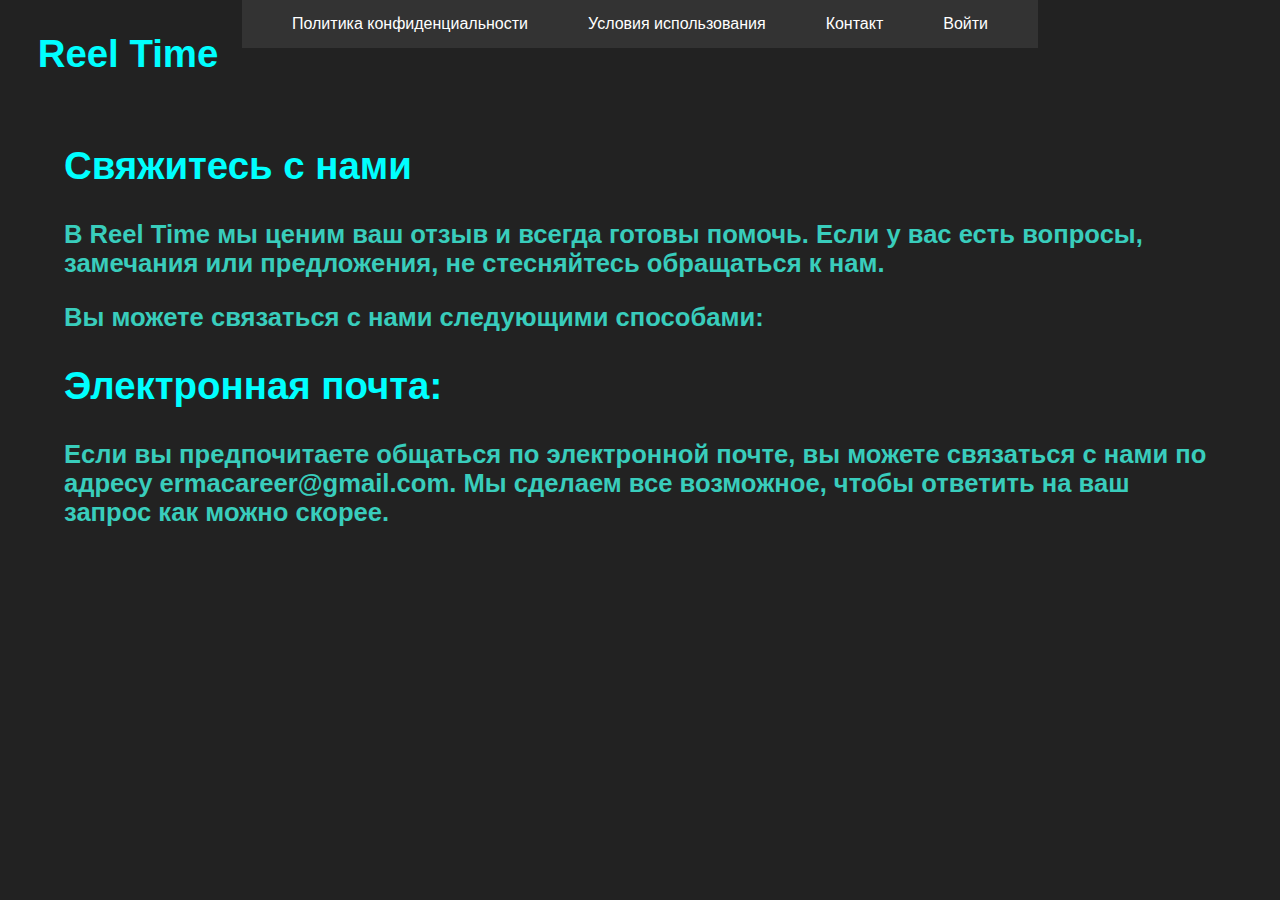
<file: contact.html>
<!DOCTYPE html>
<html lang="ru">

<head>
    <meta charset="UTF-8">
    <meta http-equiv="X-UA-Compatible" content="IE=edge">
    <meta name="viewport" content="width=device-width, initial-scale=1.0">
    <link rel="stylesheet" href="style.css">
    <title>Контакты</title>
    <link rel="shortcut icon" href="/icons/icon.ico" type="image/x-icon">
    <style>
        body {
            font-family: Arial, sans-serif;
            margin: 0;
            padding: 0;
            background-color: #222;
            color: #fff;
        }
        .reel{
          margin-left: -80%;
          position:absolute; 
          font-size: 40px;
          display: flex;
          
        }
  
        .navbar {
            display: flex;
            justify-content: space-between;
            align-items: center;
            padding: 10px 20px;
            background-color: #333;
        }
  
        .navbar-left,
        .navbar-right {
            display: flex;
        }
  
        .navbar a {
            color: #fff;
            text-decoration: none;
            margin: 0 20px;
            padding: 5px 10px;
            border-radius: 5px;
        }
  
        .navbar a:hover {
            background-color: #555;
        }
  
        .menu-icon {
            display: none;
            flex-direction: column;
            cursor: pointer;
           
        }
  
        .menu-icon div {
            width: 25px;
            height: 3px;
            background-color: #fff;
            margin: 4px;
            
        }
  
        .search-container {
            margin-top: 50px;
        }
  
        .alwaysVisibleContent {
            text-align: center;
            margin-top: 20px;
        }
        .h2{
          display: none;
        }
  
        .video {
            margin-top: 20px;
        }
  
        @media (max-width: 768px) {
          .reel{
            position: relative;
            margin-right: -30%;
            margin-bottom: -30px;
          }
            .navbar {
                flex-direction: column;
                align-items: flex-start;
            }
  
            .navbar-left,
            .navbar-right {
                flex-direction: column;
                width: 100%;
                display: none;
            }
  
            .navbar a {
                margin: 5px 0;
            }
  
            .menu-icon  {
                display: flex;
            }
  
            .search-container {
                width: 70%;
                display: flex;
                flex-direction: row;
                align-items: center;
                margin-bottom: 10%;
               
                position: relative;
            }
  
            .search-container input {
                width: 80%;
            }
        }
  
        @media (max-width: 480px) {
          .reel{ 
            position: sticky;
            width: 10%;
     
            
           }
            .navbar {
                padding: 10px;
            }
  
            .navbar-left,
            .navbar-right {
                align-items: center;
            }
            .search-container {
              width: 10%;
             
            }
            
              
            }
           
  
            .search-container input {
                width: 50%;
                
            }
            
    </style>
</head>

<body>
    <div class="reel">
        <h2>Reel Time</h2>
      </div>
    <div class="navbar">
      
        <div class="menu-icon" onclick="toggleMenu()">
            <div></div>
            <div></div>
            <div></div>
        </div>
        <div class="navbar-left">
            <a href="./privacy-policy.html" target="_blank">Политика конфиденциальности</a>
            <a href="./terms-and-conditions.html" target="_blank">Условия использования</a>
        </div>
        <div class="navbar-right">
            <a href="./contact.html" target="_blank">Контакт</a>
            <a id="login-link" href="./login.html" target="_blank">Войти</a>
        </div>
    </div>

    <div class="information">
      
        
        <h2>Свяжитесь с нами</h2>

        <p>В Reel Time мы ценим ваш отзыв и всегда готовы помочь. Если у вас есть вопросы, замечания или предложения, не стесняйтесь обращаться к нам.</p>

        <p>Вы можете связаться с нами следующими способами:</p>

        <h2>Электронная почта:</h2>

        <p>Если вы предпочитаете общаться по электронной почте, вы можете связаться с нами по адресу ermacareer@gmail.com. Мы сделаем все возможное, чтобы ответить на ваш запрос как можно скорее.</p>

    </div>
    <script>
        // Function to update the login link based on the login status
        function updateLoginLink() {
            const username = localStorage.getItem('username');
            const loginLink = document.getElementById('login-link');
  
            if (username) {
                loginLink.textContent = `Привет, ${username}`;
                loginLink.href = ''; // Clear the href attribute
            } else {
                loginLink.textContent = 'Войти';
                loginLink.href = './login.html'; // Set the href attribute to login.html
            }
        }
  
        // Update the login link when the page is loaded
        window.onload = updateLoginLink;
  
        // Clear the username from localStorage on project restart
        window.addEventListener('beforeunload', function () {
            localStorage.removeItem('username');
        });
  
        // Add event listener to the registration form submit event
        document.getElementById('registrationForm').addEventListener('submit', function (e) {
            e.preventDefault();
  
            const username = document.getElementById('username').value;
            const email = document.getElementById('email').value;
            const password = document.getElementById('password').value;
            const confirmPassword = document.getElementById('confirm_password').value;
  
            if (password !== confirmPassword) {
                alert('Пароли не совпадают.');
                return;
            }
  
            // Retrieve existing users from localStorage
            let users = JSON.parse(localStorage.getItem('users')) || [];
  
            // Check if username already exists
            if (users.some(user => user.username === username)) {
                alert('Имя пользователя уже существует.');
                return;
            }
  
            // Add the new user to the list
            users.push({ username, email, password });
            localStorage.setItem('users', JSON.stringify(users));
  
            // Store the username in localStorage
            localStorage.setItem('username', username);
  
            // Redirect to index.html
            window.location.href = 'index.html';
        });
  
        // Function to toggle the menu display
        function toggleMenu() {
            const navbarLeft = document.querySelector('.navbar-left');
            const navbarRight = document.querySelector('.navbar-right');
            navbarLeft.style.display = navbarLeft.style.display === 'flex' ? 'none' : 'flex';
            navbarRight.style.display = navbarRight.style.display === 'flex' ? 'none' : 'flex';
        }
  
        // Initially open the menu on media devices
        if (window.matchMedia('(max-width: 768px)').matches) {
            const navbarLeft = document.querySelector('.navbar-left');
            const navbarRight = document.querySelector('.navbar-right');
            navbarLeft.style.display = 'flex';
            navbarRight.style.display = 'flex';
        }
    </script>
</body>

</html>
</file>
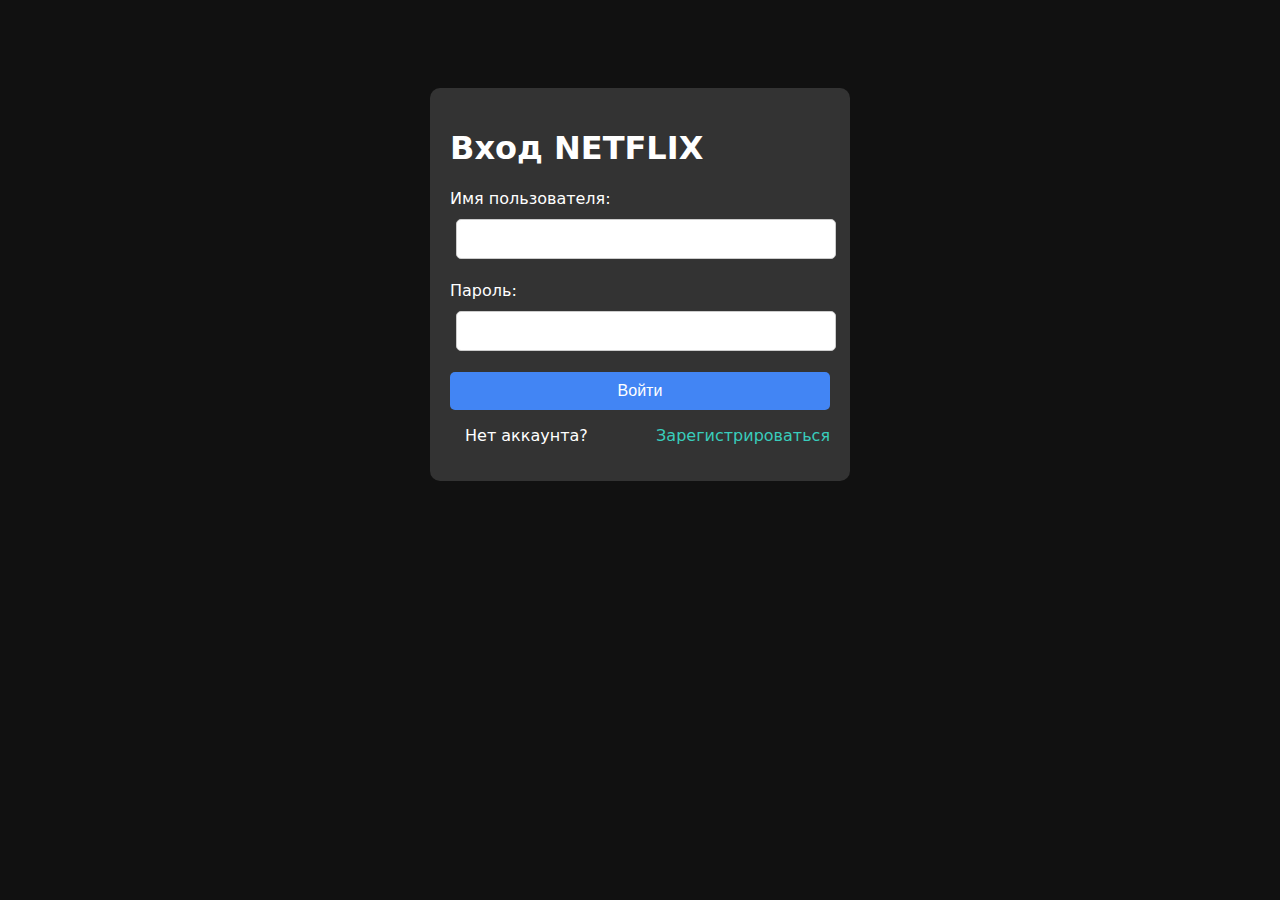
<file: login.html>
<!DOCTYPE html>
<html lang="ru">

<head>
    <meta charset="UTF-8">
    <meta http-equiv="X-UA-Compatible" content="IE=edge">
    <meta name="viewport" content="width=device-width, initial-scale=1.0">
    <link rel="stylesheet" href="style.css">
    <title>Вход</title>
    <link rel="shortcut icon" href="/icons/icon.ico" type="image/x-icon">
    <style>
        .form-group {
            margin-bottom: 15px;
        }

        .form-group label {
            display: block;
            margin-bottom: 5px;
            color: white;
        }

        .form-group input {
            width: 100%;
            padding: 10px;
            box-sizing: border-box;
            border-radius: 5px;
            border: 1px solid #ccc;
        }

        .login-container {
            background-color: #333;
            padding: 20px;
            border-radius: 10px;
            width: 380px;
            margin-top: 80px;
            margin-bottom: 5%;
        }

        button {
            width: 100%;
            padding: 10px;
            border: none;
            border-radius: 5px;
            background-color: #4285f4;
            color: white;
            font-size: 16px;
            cursor: pointer;
        }

        button:hover {
            background-color: #39cdbc;
        }

        h1, p {
            color: white;
        }
    </style>
</head>

<body>
    <div class="login-container">
        <h1>Вход NETFLIX</h1>
        <form id="loginForm" style="color: white;">
            <div class="form-group">
                <label for="username">Имя пользователя:</label>
                <input type="text" id="username" name="username" required>
            </div>
            <div class="form-group">
                <label for="password">Пароль:</label>
                <input type="password" id="password" name="password" required>
            </div>
            <button type="submit">Войти</button>
        </form>
        <p style="justify-content: space-between; margin-left: 15px; display: flex;">
            Нет аккаунта? <a href="registration.html" style="color: #39cdbc; margin-left: 5px;">Зарегистрироваться</a>
        </p>
    </div>
    <script>
        // Add event listener to the login form submit event
        document.getElementById('loginForm').addEventListener('submit', function (e) {
            e.preventDefault();

            const username = document.getElementById('username').value;
            const password = document.getElementById('password').value;

            // Retrieve existing users from localStorage
            let users = JSON.parse(localStorage.getItem('users')) || [];

            // Find the user by username and password
            let user = users.find(user => user.username === username && user.password === password);

            if (user) {
                // Store the username in localStorage
                localStorage.setItem('username', username);

                // Redirect to index.html
                window.location.href = 'index.html';
            } else {
                alert('Неверное имя пользователя или пароль.');
            }
        });
    </script>
</body>

</html>
</file>
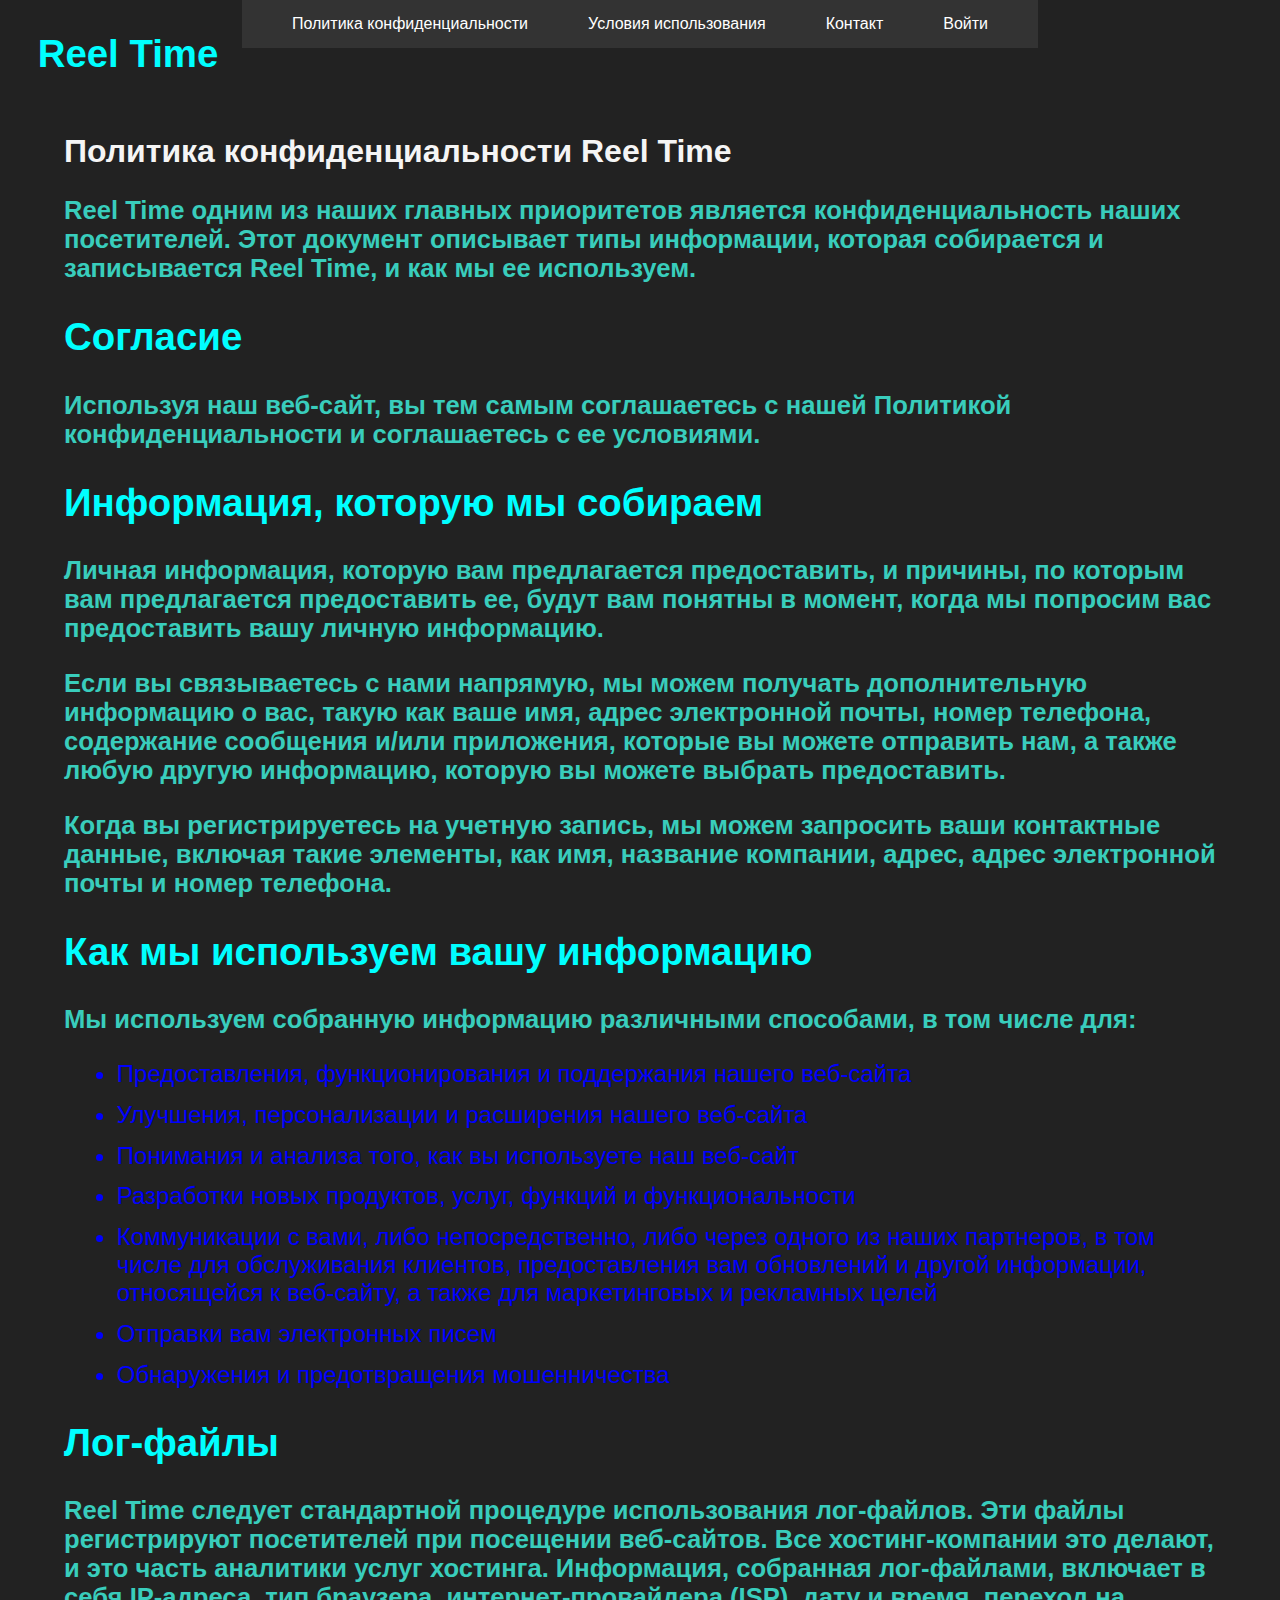
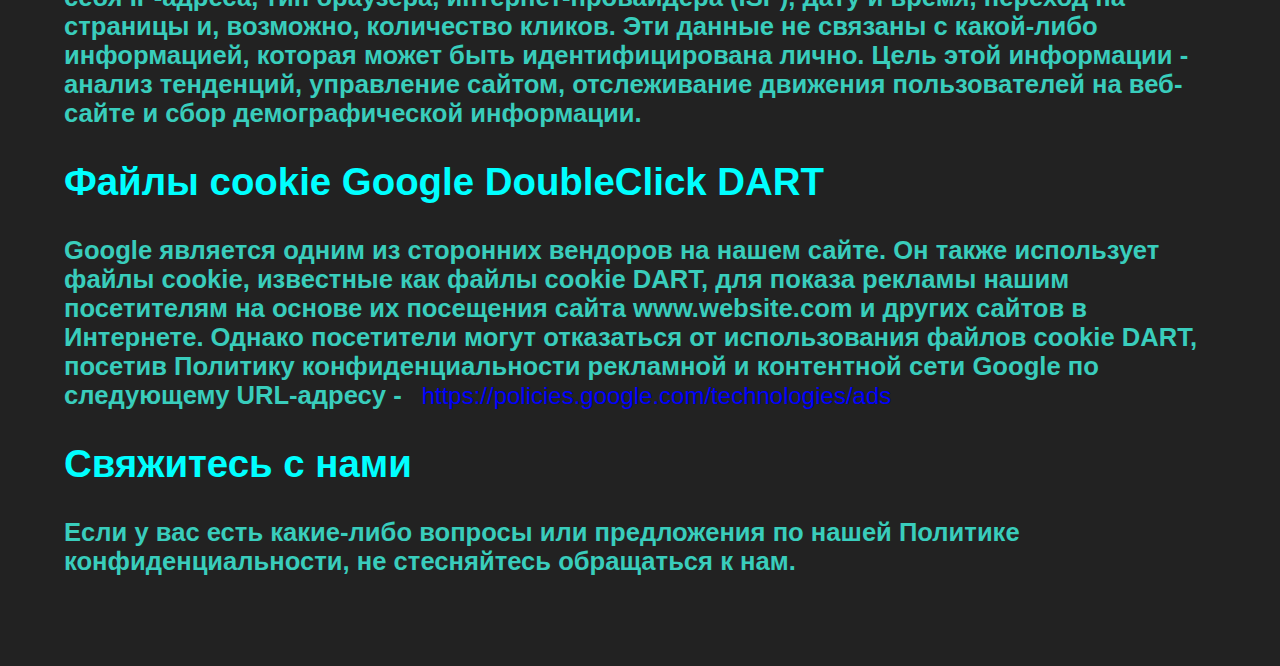
<file: privacy-policy.html>
<!DOCTYPE html>
<html lang="ru">

<head>
    <meta charset="UTF-8">
    <meta http-equiv="X-UA-Compatible" content="IE=edge">
    <meta name="viewport" content="width=device-width, initial-scale=1.0">
    <link rel="stylesheet" href="style.css">
    <title>Политика конфиденциальности</title>
    <link rel="shortcut icon" href="/icons/icon.ico" type="image/x-icon">
    <style>
        body {
            font-family: Arial, sans-serif;
            margin: 0;
            padding: 0;
            background-color: #222;
            color: #fff;
        }
        .reel{
          margin-left: -80%;
          position:absolute; 
          font-size: 40px;
          display: flex;
          
        }
  
        .navbar {
            display: flex;
            justify-content: space-between;
            align-items: center;
            padding: 10px 20px;
            background-color: #333;
        }
  
        .navbar-left,
        .navbar-right {
            display: flex;
        }
  
        .navbar a {
            color: #fff;
            text-decoration: none;
            margin: 0 20px;
            padding: 5px 10px;
            border-radius: 5px;
        }
  
        .navbar a:hover {
            background-color: #555;
        }
  
        .menu-icon {
            display: none;
            flex-direction: column;
            cursor: pointer;
           
        }
  
        .menu-icon div {
            width: 25px;
            height: 3px;
            background-color: #fff;
            margin: 4px;
            
        }
  
        .search-container {
            margin-top: 50px;
        }
  
        .alwaysVisibleContent {
            text-align: center;
            margin-top: 20px;
        }
        .h2{
          display: none;
        }
  
        .video {
            margin-top: 20px;
        }
  
        @media (max-width: 768px) {
          .reel{
            position: relative;
            margin-right: -30%;
            margin-bottom: -30px;
          }
            .navbar {
                flex-direction: column;
                align-items: flex-start;
            }
  
            .navbar-left,
            .navbar-right {
                flex-direction: column;
                width: 100%;
                display: none;
            }
  
            .navbar a {
                margin: 5px 0;
            }
  
            .menu-icon  {
                display: flex;
            }
  
            .search-container {
                width: 70%;
                display: flex;
                flex-direction: row;
                align-items: center;
                margin-bottom: 10%;
               
                position: relative;
            }
  
            .search-container input {
                width: 80%;
            }
        }
  
        @media (max-width: 480px) {
          .reel{ 
            position: sticky;
            width: 10%;
     
            
           }
            .navbar {
                padding: 10px;
            }
  
            .navbar-left,
            .navbar-right {
                align-items: center;
            }
            .search-container {
              width: 10%;
             
            }
            
              
            }
           
  
            .search-container input {
                width: 50%;
                
            }
            
    </style>
</head>

<body>
    <div class="reel">
        <h2>Reel Time</h2>
      </div>
    <div class="navbar">
      
        <div class="menu-icon" onclick="toggleMenu()">
            <div></div>
            <div></div>
            <div></div>
        </div>
        <div class="navbar-left">
            <a href="./privacy-policy.html" target="_blank">Политика конфиденциальности</a>
            <a href="./terms-and-conditions.html" target="_blank">Условия использования</a>
        </div>
        <div class="navbar-right">
            <a href="./contact.html" target="_blank">Контакт</a>
            <a id="login-link" href="./login.html" target="_blank">Войти</a>
        </div>
    </div>

    <div class="information">
      
        
        <h1>Политика конфиденциальности Reel Time</h1>

        <p>Reel Time одним из наших главных приоритетов является конфиденциальность наших посетителей. Этот документ описывает типы информации, которая собирается и записывается Reel Time, и как мы ее используем.</p>
        
        
        
        <h2>Согласие</h2>
        
        <p>Используя наш веб-сайт, вы тем самым соглашаетесь с нашей Политикой конфиденциальности и соглашаетесь с ее условиями.</p>
        
        <h2>Информация, которую мы собираем</h2>
        
        <p>Личная информация, которую вам предлагается предоставить, и причины, по которым вам предлагается предоставить ее, будут вам понятны в момент, когда мы попросим вас предоставить вашу личную информацию.</p>
        <p>Если вы связываетесь с нами напрямую, мы можем получать дополнительную информацию о вас, такую как ваше имя, адрес электронной почты, номер телефона, содержание сообщения и/или приложения, которые вы можете отправить нам, а также любую другую информацию, которую вы можете выбрать предоставить.</p>
        <p>Когда вы регистрируетесь на учетную запись, мы можем запросить ваши контактные данные, включая такие элементы, как имя, название компании, адрес, адрес электронной почты и номер телефона.</p>
        
        <h2>Как мы используем вашу информацию</h2>
        
        <p>Мы используем собранную информацию различными способами, в том числе для:</p>
        
        <ul>
        <li>Предоставления, функционирования и поддержания нашего веб-сайта</li>
        <li>Улучшения, персонализации и расширения нашего веб-сайта</li>
        <li>Понимания и анализа того, как вы используете наш веб-сайт</li>
        <li>Разработки новых продуктов, услуг, функций и функциональности</li>
        <li>Коммуникации с вами, либо непосредственно, либо через одного из наших партнеров, в том числе для обслуживания клиентов, предоставления вам обновлений и другой информации, относящейся к веб-сайту, а также для маркетинговых и рекламных целей</li>
        <li>Отправки вам электронных писем</li>
        <li>Обнаружения и предотвращения мошенничества</li>
        </ul>
        
        <h2>Лог-файлы</h2>
        
        <p>Reel Time следует стандартной процедуре использования лог-файлов. Эти файлы регистрируют посетителей при посещении веб-сайтов. Все хостинг-компании это делают, и это часть аналитики услуг хостинга. Информация, собранная лог-файлами, включает в себя IP-адреса, тип браузера, интернет-провайдера (ISP), дату и время, переход на страницы и, возможно, количество кликов. Эти данные не связаны с какой-либо информацией, которая может быть идентифицирована лично. Цель этой информации - анализ тенденций, управление сайтом, отслеживание движения пользователей на веб-сайте и сбор демографической информации.</p>
        
        
        <h2>Файлы cookie Google DoubleClick DART</h2>
        
        <p>Google является одним из сторонних вендоров на нашем сайте. Он также использует файлы cookie, известные как файлы cookie DART, для показа рекламы нашим посетителям на основе их посещения сайта www.website.com и других сайтов в Интернете. Однако посетители могут отказаться от использования файлов cookie DART, посетив Политику конфиденциальности рекламной и контентной сети Google по следующему URL-адресу - <a href="https://policies.google.com/technologies/ads">https://policies.google.com/technologies/ads</a></p>
        
       
    
    
        <h2>Свяжитесь с нами</h2>
        
        <p>Если у вас есть какие-либо вопросы или предложения по нашей Политике конфиденциальности, не стесняйтесь обращаться к нам.</p>

    </div>
    <script>
        // Function to update the login link based on the login status
        function updateLoginLink() {
            const username = localStorage.getItem('username');
            const loginLink = document.getElementById('login-link');
  
            if (username) {
                loginLink.textContent = `Привет, ${username}`;
                loginLink.href = ''; // Clear the href attribute
            } else {
                loginLink.textContent = 'Войти';
                loginLink.href = './login.html'; // Set the href attribute to login.html
            }
        }
  
        // Update the login link when the page is loaded
        window.onload = updateLoginLink;
  
        // Clear the username from localStorage on project restart
        window.addEventListener('beforeunload', function () {
            localStorage.removeItem('username');
        });
  
        // Add event listener to the registration form submit event
        document.getElementById('registrationForm').addEventListener('submit', function (e) {
            e.preventDefault();
  
            const username = document.getElementById('username').value;
            const email = document.getElementById('email').value;
            const password = document.getElementById('password').value;
            const confirmPassword = document.getElementById('confirm_password').value;
  
            if (password !== confirmPassword) {
                alert('Пароли не совпадают.');
                return;
            }
  
            // Retrieve existing users from localStorage
            let users = JSON.parse(localStorage.getItem('users')) || [];
  
            // Check if username already exists
            if (users.some(user => user.username === username)) {
                alert('Имя пользователя уже существует.');
                return;
            }
  
            // Add the new user to the list
            users.push({ username, email, password });
            localStorage.setItem('users', JSON.stringify(users));
  
            // Store the username in localStorage
            localStorage.setItem('username', username);
  
            // Redirect to index.html
            window.location.href = 'index.html';
        });
  
        // Function to toggle the menu display
        function toggleMenu() {
            const navbarLeft = document.querySelector('.navbar-left');
            const navbarRight = document.querySelector('.navbar-right');
            navbarLeft.style.display = navbarLeft.style.display === 'flex' ? 'none' : 'flex';
            navbarRight.style.display = navbarRight.style.display === 'flex' ? 'none' : 'flex';
        }
  
        // Initially open the menu on media devices
        if (window.matchMedia('(max-width: 768px)').matches) {
            const navbarLeft = document.querySelector('.navbar-left');
            const navbarRight = document.querySelector('.navbar-right');
            navbarLeft.style.display = 'flex';
            navbarRight.style.display = 'flex';
        }
    </script>
</body>

</html>
</file>
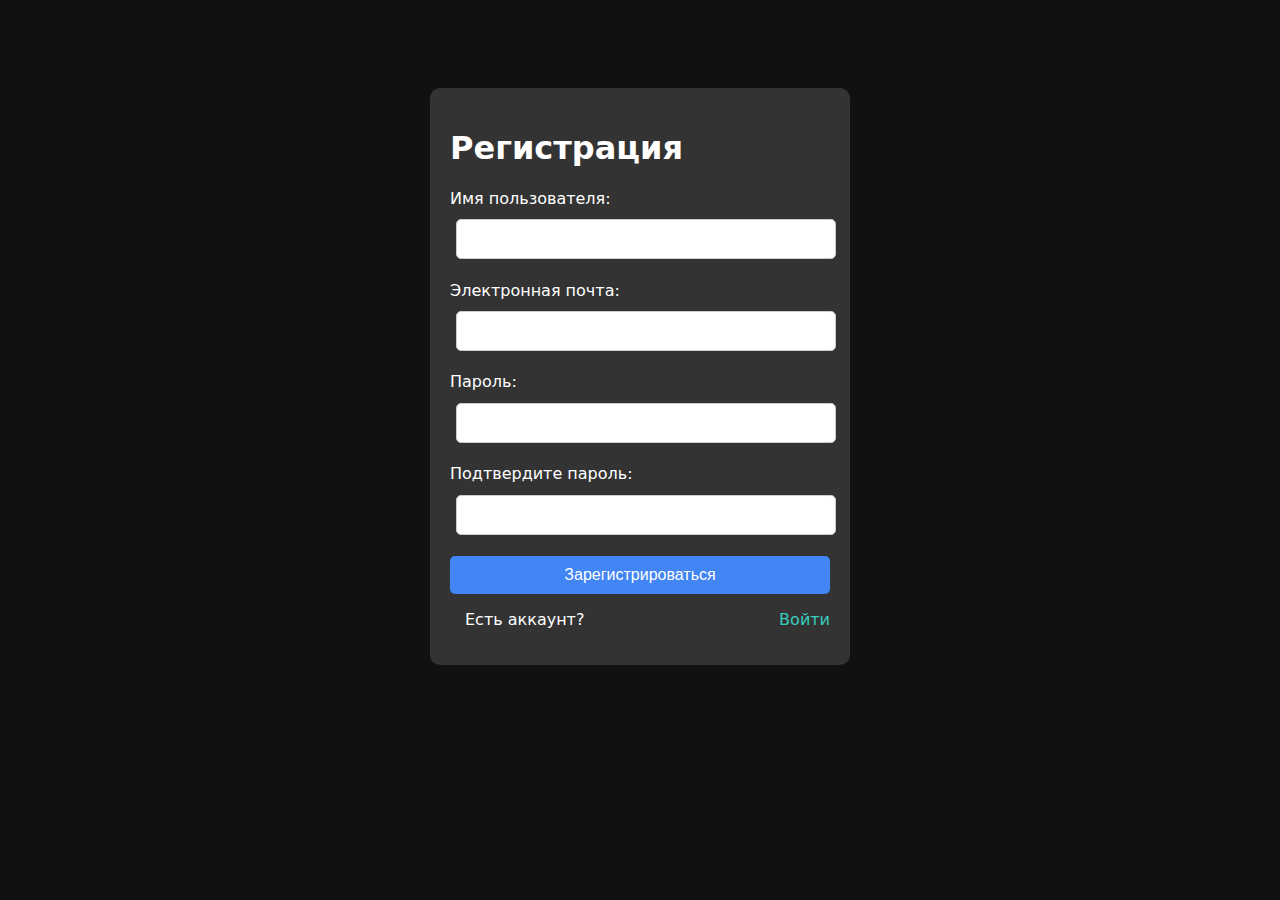
<file: registration.html>
<!DOCTYPE html>
<html lang="ru">

<head>
    <meta charset="UTF-8">
    <meta http-equiv="X-UA-Compatible" content="IE=edge">
    <meta name="viewport" content="width=device-width, initial-scale=1.0">
    <link rel="stylesheet" href="style.css">
    <title>Регистрация</title>
    <link rel="shortcut icon" href="/icons/icon.ico" type="image/x-icon">
    <style>
        /* Ensure consistent form styling */
        .form-group {
            margin-bottom: 15px;
        }

        .form-group label {
            display: block;
            margin-bottom: 5px;
            color: white;
        }

        .form-group input {
            width: 100%;
            padding: 10px;
            box-sizing: border-box;
            border-radius: 5px;
            border: 1px solid #ccc;
        }

        .registration-container {
            background-color: #333;
            padding: 20px;
            border-radius: 10px;
            width: 380px;
            margin-top: 80px;
            margin-bottom: 5%;
        }

        button {
            width: 100%;
            padding: 10px;
            border: none;
            border-radius: 5px;
            background-color: #4285f4;
            color: white;
            font-size: 16px;
            cursor: pointer;
        }

        button:hover {
            background-color: #39cdbc;
        }

        h1, p {
            color: white;
        }
    </style>
</head>

<body>
    <div class="registration-container">
        <h1>Регистрация</h1>
        <form id="registrationForm" style="color: white;">
            <div class="form-group">
                <label for="username">Имя пользователя:</label>
                <input type="text" id="username" name="username" required>
            </div>
            <div class="form-group">
                <label for="email">Электронная почта:</label>
                <input type="email" id="email" name="email" required>
            </div>
            <div class="form-group">
                <label for="password">Пароль:</label>
                <input type="password" id="password" name="password" required>
            </div>
            <div class="form-group">
                <label for="confirm_password">Подтвердите пароль:</label>
                <input type="password" id="confirm_password" name="confirm_password" required>
            </div>
            <button type="submit">Зарегистрироваться</button>
        </form>
        <p style="justify-content: space-between; margin-left: 15px; display: flex;">
            Есть аккаунт? <a href="login.html" style="color: #39cdbc; margin-left: 5px;">Войти</a>
        </p>
    </div>
    <script>
        // Add event listener to the registration form submit event
        document.getElementById('registrationForm').addEventListener('submit', function (e) {
            e.preventDefault();

            const username = document.getElementById('username').value;
            const email = document.getElementById('email').value;
            const password = document.getElementById('password').value;
            const confirmPassword = document.getElementById('confirm_password').value;

            if (password !== confirmPassword) {
                alert('Пароли не совпадают.');
                return;
            }

            // Retrieve existing users from localStorage
            let users = JSON.parse(localStorage.getItem('users')) || [];

            // Check if username already exists
            if (users.some(user => user.username === username)) {
                alert('Имя пользователя уже существует.');
                return;
            }

            // Add the new user to the list
            users.push({ username, email, password });
            localStorage.setItem('users', JSON.stringify(users));

            // Store the username in localStorage
            localStorage.setItem('username', username);

            // Redirect to index.html
            window.location.href = 'index.html';
        });
    </script>
</body>

</html>
</file>
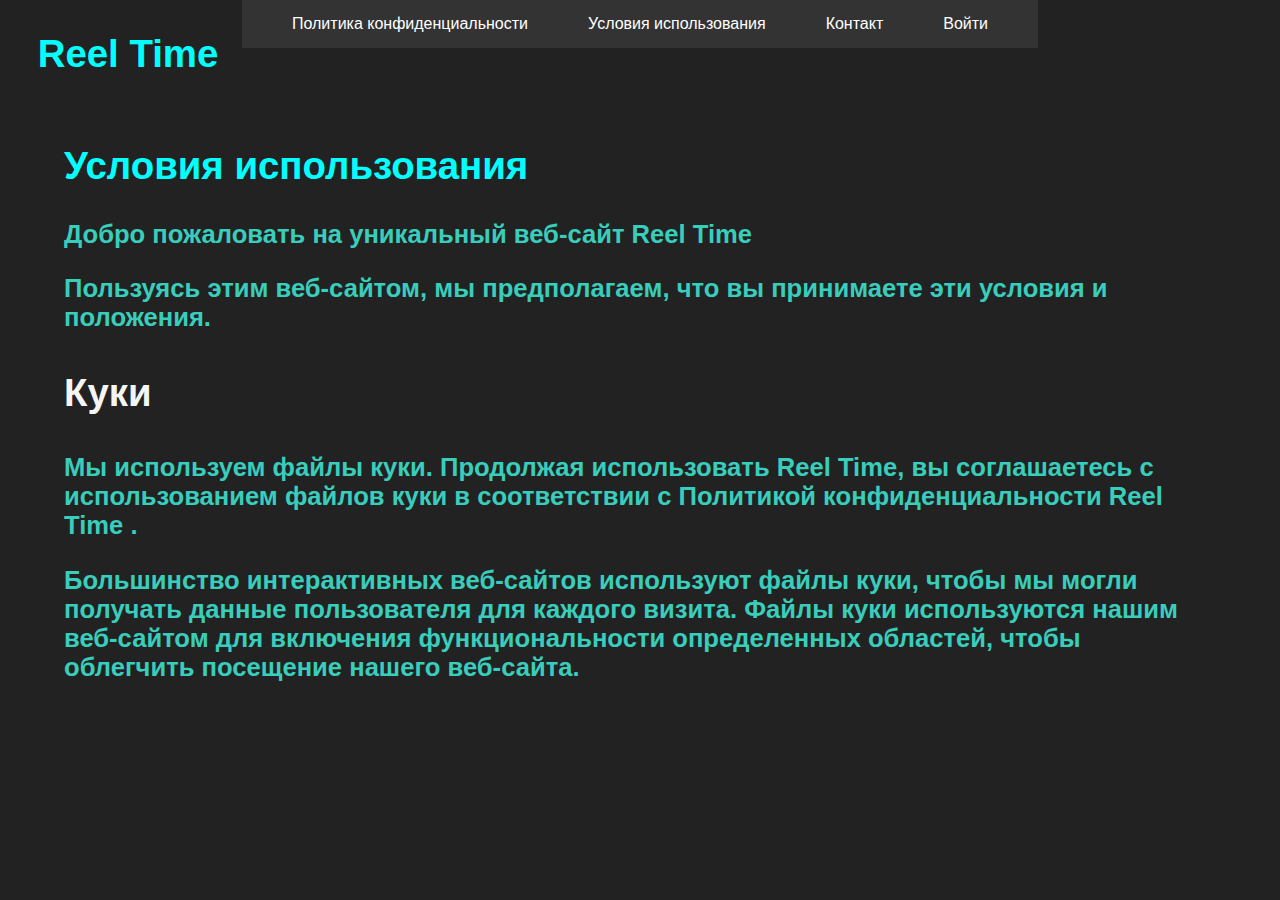
<file: terms-and-conditions.html>
<!DOCTYPE html>
<html lang="en">

<head>
    <meta charset="UTF-8">
    <meta http-equiv="X-UA-Compatible" content="IE=edge">
    <meta name="viewport" content="width=device-width, initial-scale=1.0">
    <link rel="stylesheet" href="style.css">
    <title>Условия использования</title>
    <link rel="shortcut icon" href="/icons/icon.ico" type="image/x-icon">
    <style>
         body {
            font-family: Arial, sans-serif;
            margin: 0;
            padding: 0;
            background-color: #222;
            color: #fff;
        }
        .reel{
          margin-left: -80%;
          position:absolute; 
          font-size: 40px;
          display: flex;
          
        }
  
        .navbar {
            display: flex;
            justify-content: space-between;
            align-items: center;
            padding: 10px 20px;
            background-color: #333;
        }
  
        .navbar-left,
        .navbar-right {
            display: flex;
        }
  
        .navbar a {
            color: #fff;
            text-decoration: none;
            margin: 0 20px;
            padding: 5px 10px;
            border-radius: 5px;
        }
  
        .navbar a:hover {
            background-color: #555;
        }
  
        .menu-icon {
            display: none;
            flex-direction: column;
            cursor: pointer;
           
        }
  
        .menu-icon div {
            width: 25px;
            height: 3px;
            background-color: #fff;
            margin: 4px;
            
        }
  
        .search-container {
            margin-top: 50px;
        }
  
        .alwaysVisibleContent {
            text-align: center;
            margin-top: 20px;
        }
        .h2{
          display: none;
        }
  
        .video {
            margin-top: 20px;
        }
  
        @media (max-width: 768px) {
          .reel{
            position: relative;
            margin-right: -30%;
            margin-bottom: -30px;
          }
            .navbar {
                flex-direction: column;
                align-items: flex-start;
            }
  
            .navbar-left,
            .navbar-right {
                flex-direction: column;
                width: 100%;
                display: none;
            }
  
            .navbar a {
                margin: 5px 0;
            }
  
            .menu-icon  {
                display: flex;
            }
  
            .search-container {
                width: 70%;
                display: flex;
                flex-direction: row;
                align-items: center;
                margin-bottom: 10%;
               
                position: relative;
            }
  
            .search-container input {
                width: 80%;
            }
        }
  
        @media (max-width: 480px) {
          .reel{ 
            position: sticky;
            width: 10%;
     
            
           }
            .navbar {
                padding: 10px;
            }
  
            .navbar-left,
            .navbar-right {
                align-items: center;
            }
            .search-container {
              width: 10%;
             
            }
            
              
            }
           
  
            .search-container input {
                width: 50%;
                
            }
            
    </style>
</head>

<body>
    <div class="reel">
        <h2>Reel Time</h2>
      </div>
     
        <div class="navbar">
          
            <div class="menu-icon" onclick="toggleMenu()">
                <div></div>
                <div></div>
                <div></div>
            </div>
            <div class="navbar-left">
                <a href="./privacy-policy.html" target="_blank">Политика конфиденциальности</a>
                <a href="./terms-and-conditions.html" target="_blank">Условия использования</a>
            </div>
            <div class="navbar-right">
                <a href="./contact.html" target="_blank">Контакт</a>
                <a id="login-link" href="./login.html" target="_blank">Войти</a>
            </div>
        </div>

   
        <div class="information">
            <h2><strong>Условия использования</strong></h2>

            <p>Добро пожаловать на уникальный веб-сайт Reel Time</p>
            
            
            <p>Пользуясь этим веб-сайтом, мы предполагаем, что вы принимаете эти условия и положения. 
            
            <h3><strong>Куки</strong></h3>
            
            <p>Мы используем файлы куки. Продолжая использовать Reel Time, вы соглашаетесь с использованием файлов куки в соответствии с Политикой конфиденциальности Reel Time .</p>
            
            <p>Большинство интерактивных веб-сайтов используют файлы куки, чтобы мы могли получать данные пользователя для каждого визита. Файлы куки используются нашим веб-сайтом для включения функциональности определенных областей, чтобы облегчить посещение нашего веб-сайта. </p>
            
           
            
           

        </div>
        
      
    </div>
    <script>
        
      // Function to update the login link based on the login status
      function updateLoginLink() {
          const username = localStorage.getItem('username');
          const loginLink = document.getElementById('login-link');

          if (username) {
              loginLink.textContent = `Привет, ${username}`;
              loginLink.href = ''; // Clear the href attribute
          } else {
              loginLink.textContent = 'Войти';
              loginLink.href = './login.html'; // Set the href attribute to login.html
          }
      }

      // Update the login link when the page is loaded
      window.onload = updateLoginLink;

      // Clear the username from localStorage on project restart
      window.addEventListener('beforeunload', function () {
          localStorage.removeItem('username');
      });

      // Add event listener to the registration form submit event
      document.getElementById('registrationForm').addEventListener('submit', function (e) {
          e.preventDefault();

          const username = document.getElementById('username').value;
          const email = document.getElementById('email').value;
          const password = document.getElementById('password').value;
          const confirmPassword = document.getElementById('confirm_password').value;

          if (password !== confirmPassword) {
              alert('Пароли не совпадают.');
              return;
          }

          // Retrieve existing users from localStorage
          let users = JSON.parse(localStorage.getItem('users')) || [];

          // Check if username already exists
          if (users.some(user => user.username === username)) {
              alert('Имя пользователя уже существует.');
              return;
          }

          // Add the new user to the list
          users.push({ username, email, password });
          localStorage.setItem('users', JSON.stringify(users));

          // Store the username in localStorage
          localStorage.setItem('username', username);

          // Redirect to index.html
          window.location.href = 'index.html';
      });

      // Function to toggle the menu display
      function toggleMenu() {
          const navbarLeft = document.querySelector('.navbar-left');
          const navbarRight = document.querySelector('.navbar-right');
          navbarLeft.style.display = navbarLeft.style.display === 'flex' ? 'none' : 'flex';
          navbarRight.style.display = navbarRight.style.display === 'flex' ? 'none' : 'flex';
      }

      // Initially open the menu on media devices
      if (window.matchMedia('(max-width: 768px)').matches) {
          const navbarLeft = document.querySelector('.navbar-left');
          const navbarRight = document.querySelector('.navbar-right');
          navbarLeft.style.display = 'flex';
          navbarRight.style.display = 'flex';
      }
  </script>
   
</body>

</html>
</file>
<file: style.css>
.search-container {
  display: flex;
  height: 10vh;
  position: fixed;
  justify-content: center;
  align-content: center;
  flex-direction: row;
  flex-wrap: nowrap;
  align-items: center;
  z-index: 10;
}

input {
  padding: 0.2rem;
  font-size: 1rem;
  border-radius: 5px;
  border: 0.1vw solid gray;
  padding: 0.7vw;
  margin: 0.5vw;
  width: 19rem;
  outline: none;
}

input:focus {
  border: black solid 0.2vw;
  box-shadow: rgba(2, 255, 242, 0.596) 0vw 0vw 1.6vw 0.2vw;
}


button {
  padding: 0.55rem 0.4rem;
  background-color: blue;
  color: white;
  border-radius: 5px;
  border: none;
  cursor: pointer;
  text-align: center;
  font-size: 1rem;
}

button:hover {
  color: #000000;
  font-weight: bold;
  background-color: rgb(0, 247, 255);
  box-shadow: rgba(2, 255, 242, 0.596) 0vw 0vw 1.6vw 0.2vw;
}

#results {
  margin-top: 5vh;
  display: flex;
  flex-wrap: wrap;
  flex-direction: row;
  align-content: center;
  justify-content: center;
  align-items: center;
}


.result {
  width: 14vw;
  height: fit-content;
  margin: 2vw;
  border: 0.1vw solid rgb(190, 190, 190);
  box-shadow: rgba(211, 211, 211, 0.322) 0px 0px 2vw 0.05vw;
  border-radius: 5px;
  overflow: hidden;
  transition-duration: 0.5s;
}

.result:hover {
  width: 18vw;
  transition-duration: 0.5s;
  box-shadow: rgba(211, 211, 211, 0.322) 0px 0px 7vw 1vw;
}

.hoverClass {
  width: 16.7vw !important;
  transition-duration: 0.5s;
  box-shadow: rgba(211, 211, 211, 0.322) 0px 0px 7vw 1vw;
}


.result img {
  width: 100%;
  object-fit: cover;
}

.result .info {
  padding: 0.7vw;
}

.result .info h3 {
  margin: 0;
}

.result .info h3:hover {
  color: #39cdbc;
  font-weight: bold;
  text-shadow: #39cdbc 0px 0vw 5vw;
}

.hoverClass .info h3 {
  color: #39cdbc;
  font-weight: bold;
  text-shadow: #39cdbc 0px 0vw 5vw;
}

.result .info p {
  margin: 0;
  font-size: 1vw;
  color: gray;
}

.result .info p:hover {
  color: rgb(90, 212, 192);
  font-weight: 500;
  text-shadow: #8fe6db 0px 0vw 5vw;
}

.hoverClass .info p {
  color: rgb(90, 212, 192);
  font-weight: 500;
  text-shadow: #8fe6db 0px 0vw 5vw;
}

a {
  text-decoration: none;
}

.episodes {
  background-color: #d8d8d8;
  padding: 1vw;
  margin: 0.5vw;
  font-size: large;
  color: #000;
  text-decoration: none;
  border-radius: 1.1vw;
}

.episode-container {
  display: flex;
  flex-direction: row;
  flex-wrap: wrap;
  justify-content: center;
  align-content: center;
  align-items: center;
}

.episodes:hover {
  background-color: #39cdbc;
  color: #ffffff;
  font-weight: bold;
}

.selected {
  background-color: #39cdbc;
  color: #ffffff;
  font-weight: bold;
}

body {
  font-family: system-ui, -apple-system, BlinkMacSystemFont, 'Segoe UI', Roboto, Oxygen, Ubuntu, Cantarell, 'Open Sans', 'Helvetica Neue', sans-serif;
  background-color: #111111;
  display: flex;
  flex-direction: column;
  flex-wrap: nowrap;
  align-items: center;
}

h1,
h2,
h3 {
  color: whitesmoke;
  z-index: 10;
}


iframe {
  width: 72vw;
  height: 36vw;
  box-shadow: rgba(211, 211, 211, 0.322) 0px 0px 7vw 1vw;
  margin-top: 10vh;
  top: 10;
}

#video {
  display: none;
}

.information {
  margin: 5vw;
}

.information h3 {
  font-size: 3vw;
  font-family: 'Segoe UI', Tahoma, Geneva, Verdana, sans-serif;
}

.information p {
  color: #39cdbc;
  font-size: 2vw;
  font-weight: 700;
}

h2 {
  font-size: 3vw;
  font-family: 'Segoe UI', Tahoma, Geneva, Verdana, sans-serif;
  color: aqua;
}

h3 {
  font-size: 3vw;
}

.information a,
li {
  margin: 1vw;
  color: blue;
  font-size: x-large;
  font-weight: 500;
}

.information a:hover {
  color: rgb(0, 225, 255) !important;
}

.pagelinks a {
  margin: 1vw;
  font-size: x-large;
  font-weight: 500;
  color: #00b7ff !important;
  font-weight: bolder;
  text-decoration: underline;
}

.pagelinks a:hover {
  color: #ae00ff !important;
}

.pagelinks{
  display: flex;
  flex-direction: row;
  justify-content: center;
  align-items: center;
}

.footerLinks a {
  color: #b803ff !important;
}

.info h3 {
  font-size: 1.6vw;
}


/* Responsive Configuration */

@media only screen and (max-width: 768px) {

  iframe {
    width: 100vw !important;
    height: 50vw !important;
    /* display: none; */
    box-shadow: rgba(211, 211, 211, 0.322) 0px 0px 7vw 1vw;
    margin-top: 7vh;
    top: 10;
  }

  .search-container {
    height: 5vh;
  }

  input {
    width: 18rem !important;
    padding: 0.4rem 0.4rem;
  }

  h1 {
    font-size: 7vw;
  }

  h2 {
    font-size: 7vw;
  }

  h3 {
    font-size: 5vw;
  }

  .info h3 {
    font-size: 3vw;
  }

  .result {
    width: 25vw;
    margin: 2vw;
  }

  .hoverClass {
    width: 36vw !important;
    transition-duration: 0.5s;
    box-shadow: rgba(211, 211, 211, 0.322) 0px 0px 7vw 1vw;
  }

  .result:hover {
    width: 36vw;
    transition-duration: 0.5s;
    box-shadow: rgba(211, 211, 211, 0.322) 0px 0px 7vw 1vw;
  }

  .information p {
    font-size: 4vw;
  }

  .information a {
    font-size: 4vw;
  }


  .information h3 {
    font-size: 7vw;
  }

  .result .info p {
    font-size: 1.8vw;
  }

  .pagelinks{
    flex-direction: column;
  }
  .pagelinks a{
  font-size: 5vw;
  }
}

@media only screen and (max-width: 414px) {
  .information p {
    font-size: 6vw;
  }

  .information h3 {
    font-size: 11vw;
  }

  button {
    padding: 0.48rem 0.4rem;
  }

  input {
    width: 74vw !important;
  }

  .result {
    width: 40vw;
    margin: 2vw;
  }

  .result:hover {
    width: 45vw;
    transition-duration: 0.5s;
    box-shadow: rgba(211, 211, 211, 0.322) 0px 0px 7vw 1vw;
  }

  .hoverClass {
    width: 45vw !important;
    transition-duration: 0.5s;
    box-shadow: rgba(211, 211, 211, 0.322) 0px 0px 7vw 1vw;
  }

  .information a {
    font-size: 7vw;
  }

  .info h3 {
    font-size: 4vw;
  }

  .result .info p {
    font-size: 3vw;
  }

  .result .info {
    padding: 0.9vw;
  }

  .pagelinks a{
    font-size: 7vw;
    }
}

@media only screen and (min-width: 1400px) {

  button {
    padding: 0.7vw 1vw;
    font-size: 1.5vw;
  }

  input {
    font-size: 1.5vw;
    width: 30vw;
  }

  h1 {
    font-size: 4vw;
  }

  h2 {
    font-size: 3vw;
  }

  .info p {
    font-size: 1vw !important;
  }

  h3 {
    font-size: 1.5vw;
  }

  .hoverClass {
    width: 16.4vw !important;
    transition-duration: 0.5s;
    box-shadow: rgba(211, 211, 211, 0.322) 0px 0px 7vw 1vw;
  }

  .information a {
    font-size: 2vw;
  }

  .alwaysVisibleContent h3 {
    font-size: 2vw;
  }
  input[type="text"],
input[type="email"],
input[type="password"] {
    padding: 10px;
    margin-top: 5px;
    border: 1px solid #ccc;
    border-radius: 3px;
    width: calc(100% - 22px); /* Adjust width to fit within the container */
}

input[type="submit"] {
    padding: 10px;
    background-color: #289bbb;
    border: none;
    border-radius: 3px;
    color: white;
    font-size: 16px;
    cursor: pointer;
}

input[type="submit"]:hover {
    background-color: #39cdbc;
}
.form-group {
  margin-bottom: 15px;
}

  .pagelinks a {
    font-size: 2vw;
  }
}

@media only screen and (min-width: 1600px) {
  .result {
    width: 13vw;
    margin: 1vw;
  }
}
</file>
